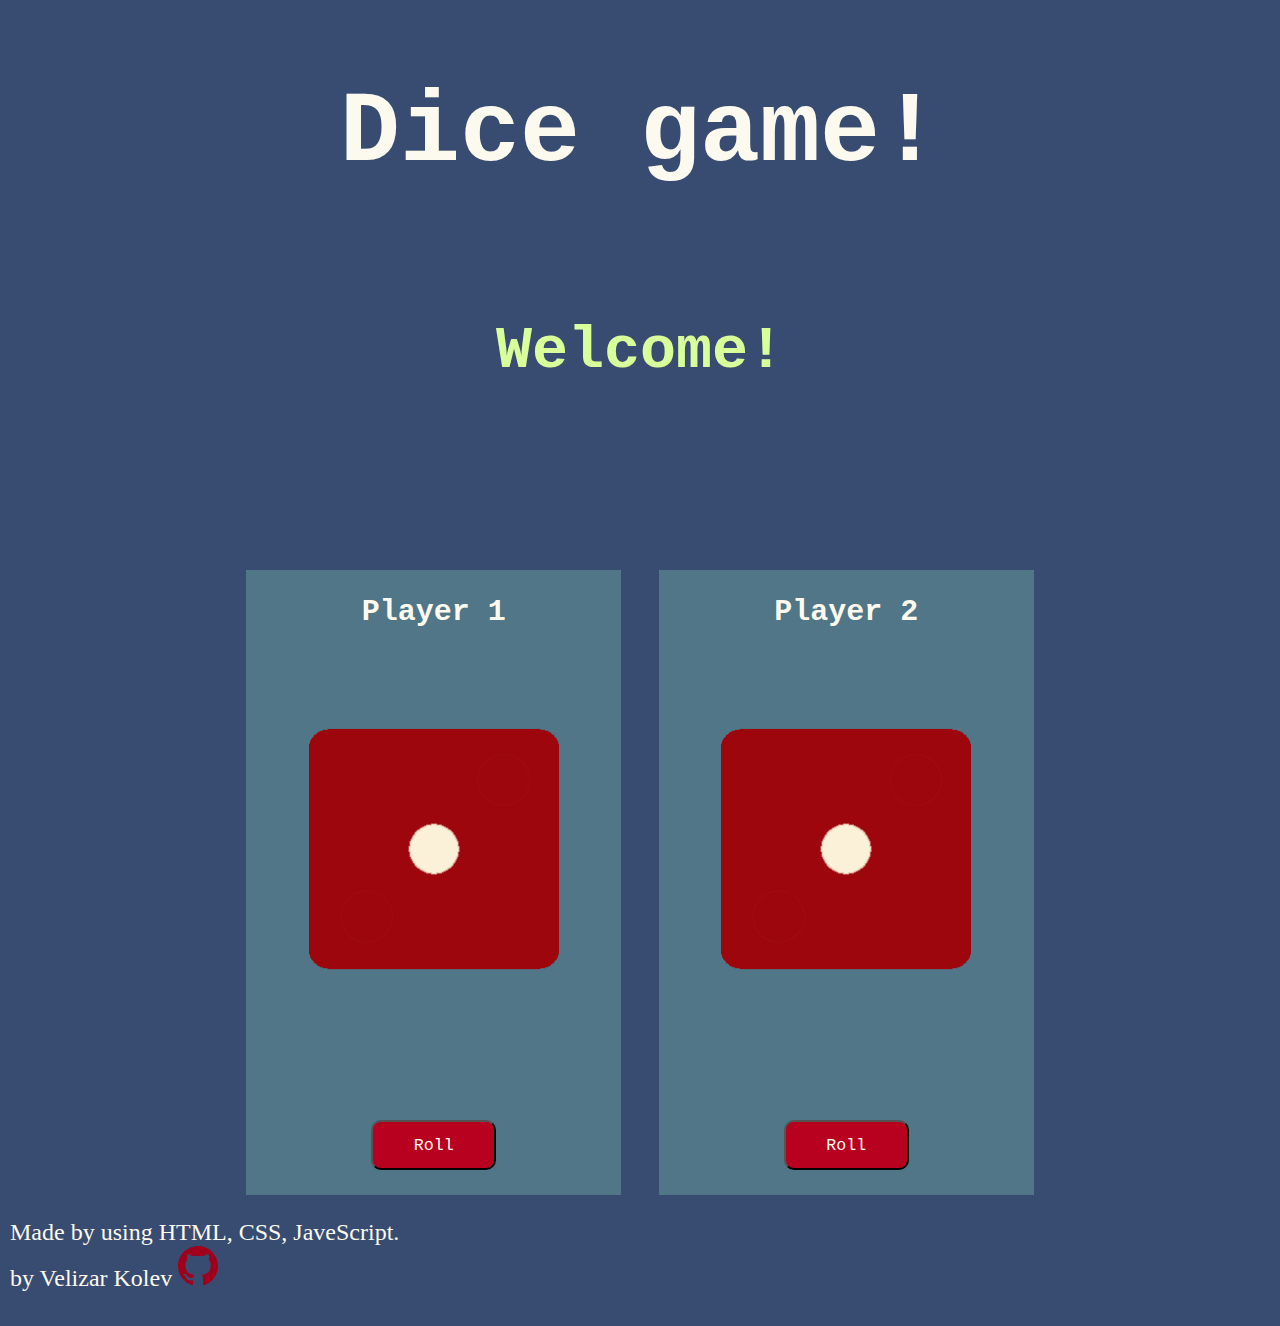
<file: index.html>
<!DOCTYPE html>
<html lang="en">
<head>
    <meta charset="UTF-8">
    <meta name="viewport" content="width=device-width, initial-scale=1.0">
    <link rel="stylesheet" href="style.css">
    <title>DiceWeb</title>
</head>
<body>

    <div class="heading"><h1>Dice game!</h1></div>
    <div id="winner" class="heading winner-class"><p>Welcome!</p></div>

    <div class="container">
        <div class="dice-container">
            <div class="player-names-container">
                <h2>Player 1</h2>
            </div>
            <div class="dice-image">
                <img id="img-1" class="image" src="dice1.png" alt="diceplayer1">
            </div>
            <div class="button-container">
                <button id="btn1" class="btn" onclick="rerollDice1()">Roll</button>
            </div>
        </div>
        <div class="dice-container">
            <div class="player-names-container">
                <h2>Player 2</h2>
            </div>
            <div class="dice-image">
                <img id="img-2" class="image" src="dice1.png" alt="diceplayer2">
            </div>
            <div class="button-container">
                <button id="btn2" class="btn" onclick="rerollDice2()">Roll</button>
            </div>
        </div>
    </div>

    <script src="functions.js"></script>

</body>
    
    <footer id="footer-grid">
    <div>
        <p class="p-footer">Made by using HTML, CSS, JaveScript. <br>
        by Velizar Kolev <a href="https://github.com/Velizar122"><svg xmlns="http://www.w3.org/2000/svg" width="32" height="32" fill="currentColor" class="bi bi-github" viewBox="0 0 16 16">
            <path d="M8 0C3.58 0 0 3.58 0 8c0 3.54 2.29 6.53 5.47 7.59.4.07.55-.17.55-.38 0-.19-.01-.82-.01-1.49-2.01.37-2.53-.49-2.69-.94-.09-.23-.48-.94-.82-1.13-.28-.15-.68-.52-.01-.53.63-.01 1.08.58 1.23.82.72 1.21 1.87.87 2.33.66.07-.52.28-.87.51-1.07-1.78-.2-3.64-.89-3.64-3.95 0-.87.31-1.59.82-2.15-.08-.2-.36-1.02.08-2.12 0 0 .67-.21 2.2.82.64-.18 1.32-.27 2-.27s1.36.09 2 .27c1.53-1.04 2.2-.82 2.2-.82.44 1.1.16 1.92.08 2.12.51.56.82 1.27.82 2.15 0 3.07-1.87 3.75-3.65 3.95.29.25.54.73.54 1.48 0 1.07-.01 1.93-.01 2.2 0 .21.15.46.55.38A8.01 8.01 0 0 0 16 8c0-4.42-3.58-8-8-8"/>
          </svg></a></p>
    </div>
</footer>
</html>
</file>
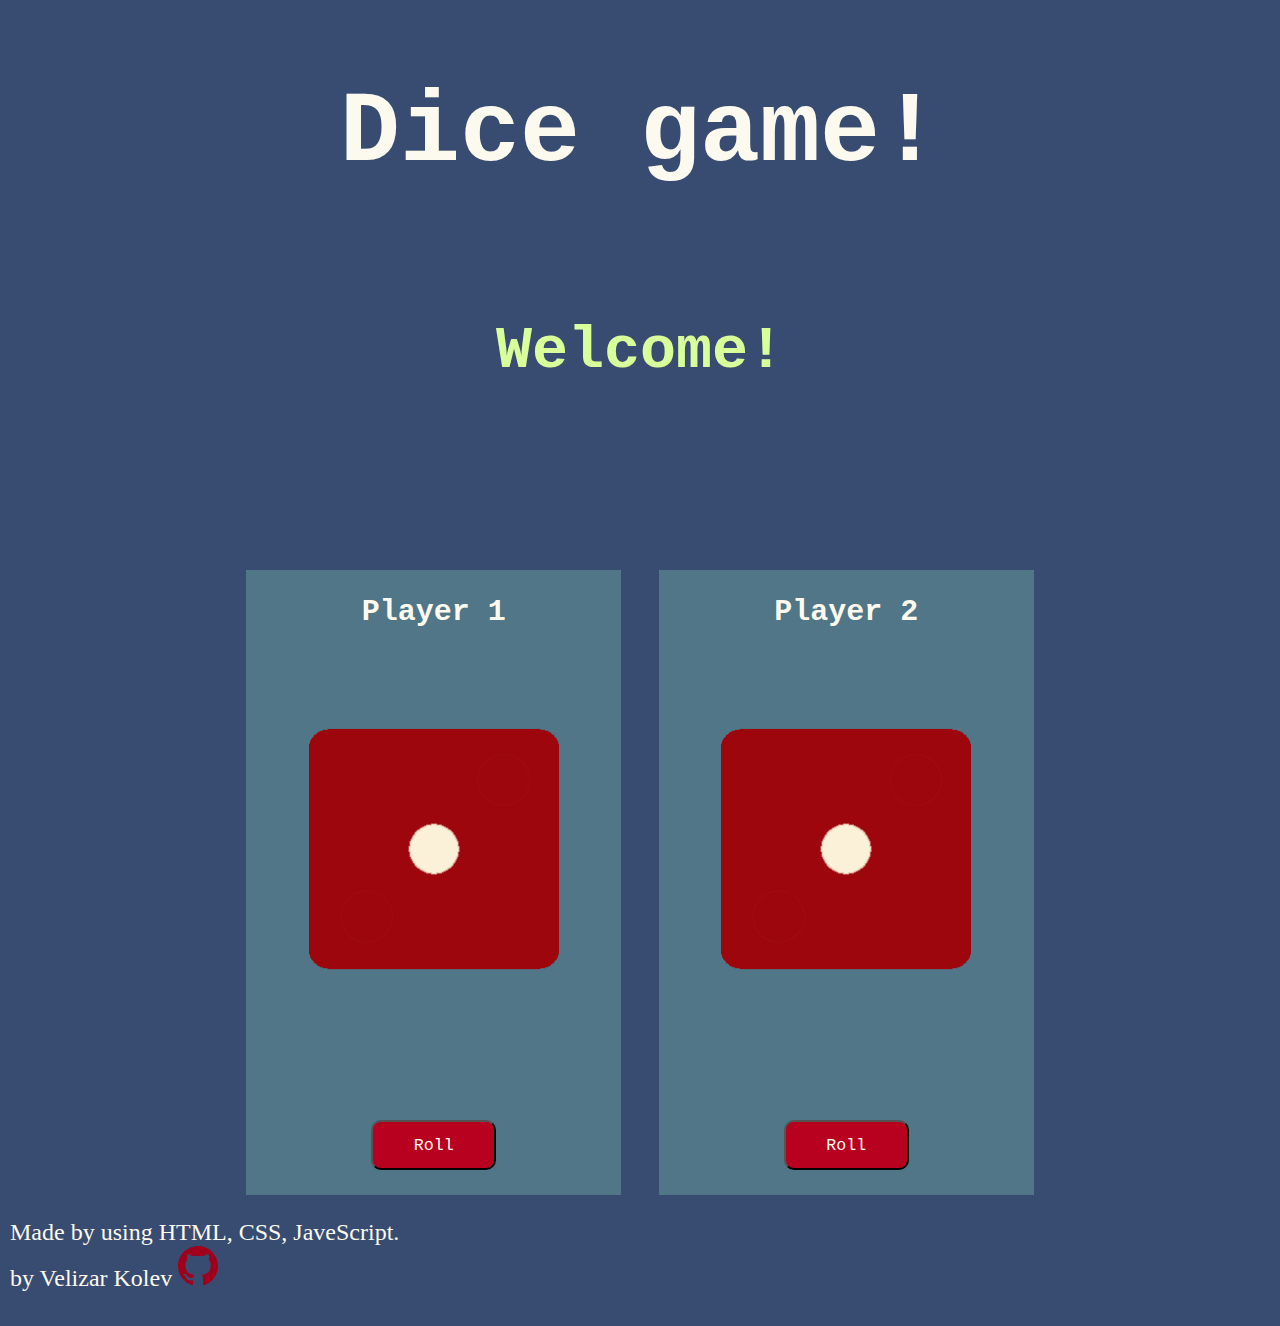
<file: DiceRerrol.html>
<!DOCTYPE html>
<html lang="en">
<head>
    <meta charset="UTF-8">
    <meta name="viewport" content="width=device-width, initial-scale=1.0">
    <link rel="stylesheet" href="style.css">
    <title>DiceWeb</title>
</head>
<body>

    <div class="heading"><h1>Dice game!</h1></div>
    <div id="winner" class="heading winner-class"><p>Welcome!</p></div>

    <div class="container">
        <div class="dice-container">
            <div class="player-names-container">
                <h2>Player 1</h2>
            </div>
            <div class="dice-image">
                <img id="img-1" class="image" src="dice1.png" alt="diceplayer1">
            </div>
            <div class="button-container">
                <button id="btn1" class="btn" onclick="rerollDice1()">Roll</button>
            </div>
        </div>
        <div class="dice-container">
            <div class="player-names-container">
                <h2>Player 2</h2>
            </div>
            <div class="dice-image">
                <img id="img-2" class="image" src="dice1.png" alt="diceplayer2">
            </div>
            <div class="button-container">
                <button id="btn2" class="btn" onclick="rerollDice2()">Roll</button>
            </div>
        </div>
    </div>

    <script src="functions.js"></script>

    <div id="footer-flex-end">
        <footer id="footer-grid">
            <div>
                <p class="p-footer">Made by using HTML, CSS, JaveScript. <br>
                by Velizar Kolev <a href="https://github.com/Velizar122"><svg xmlns="http://www.w3.org/2000/svg" width="32" height="32" fill="currentColor" class="bi bi-github" viewBox="0 0 16 16">
                    <path d="M8 0C3.58 0 0 3.58 0 8c0 3.54 2.29 6.53 5.47 7.59.4.07.55-.17.55-.38 0-.19-.01-.82-.01-1.49-2.01.37-2.53-.49-2.69-.94-.09-.23-.48-.94-.82-1.13-.28-.15-.68-.52-.01-.53.63-.01 1.08.58 1.23.82.72 1.21 1.87.87 2.33.66.07-.52.28-.87.51-1.07-1.78-.2-3.64-.89-3.64-3.95 0-.87.31-1.59.82-2.15-.08-.2-.36-1.02.08-2.12 0 0 .67-.21 2.2.82.64-.18 1.32-.27 2-.27s1.36.09 2 .27c1.53-1.04 2.2-.82 2.2-.82.44 1.1.16 1.92.08 2.12.51.56.82 1.27.82 2.15 0 3.07-1.87 3.75-3.65 3.95.29.25.54.73.54 1.48 0 1.07-.01 1.93-.01 2.2 0 .21.15.46.55.38A8.01 8.01 0 0 0 16 8c0-4.42-3.58-8-8-8"/>
                  </svg></a></p>
            </div>
        </footer>
    </div>
</body>
</html>
</file>
<file: style.css>
h1{
    font-size: 5rem;
    color: #FCFAEE;
    font-family:'Courier New', Courier, monospace;
}

.winner-class{
    font-size: 3rem;
    color: #d8ff9a;
    font-family:'Courier New', Courier, monospace;
    font-weight: bold;
    margin-bottom: 100px;
}

h2{
    font-size: 1.5rem;
    color: #FCFAEE;
    font-family:'Courier New', Courier, monospace;
}

.heading{
    display: flex;
    justify-content: center;
}

body{
    background-color: #384B70;
    zoom: 125%;
}

.container{
    display: flex;
    justify-content: center;
    gap: 30px;
}

.dice-container{
    background-color: #507687 ;
    min-width: 300px;
    min-height: 500px;
    display: grid;
    justify-content: center;
}

.button-container{
    display: grid;
    align-items: end;
    justify-content: center;
}

.image{
    width: 200px;
    height: 200px;
}

.btn{
    width: 100px;
    height: 40px;
    margin-bottom: 20px;
    font-family: 'Courier New', Courier, monospace;
    background-color: #B8001F;
    color: #FCFAEE;
    border-radius: 8px;
}

.btn:hover {
    background-color: #a0001b; /* Green */
    color: white;
}

.player-names-container{
    display: flex;
    justify-content: center;
}

.btn-pressed{
    transition: transform 0.5s ease-in-out;
}

.active{
    display: none;
}

#footer-grid
{
    display: grid;
    grid-template-columns: 95% 5%;
}
.p-footer{
    font-size: 1.2rem;
    color:#FCFAEE; ;
}
a{
    color: #a0001b;;
}
</file>
